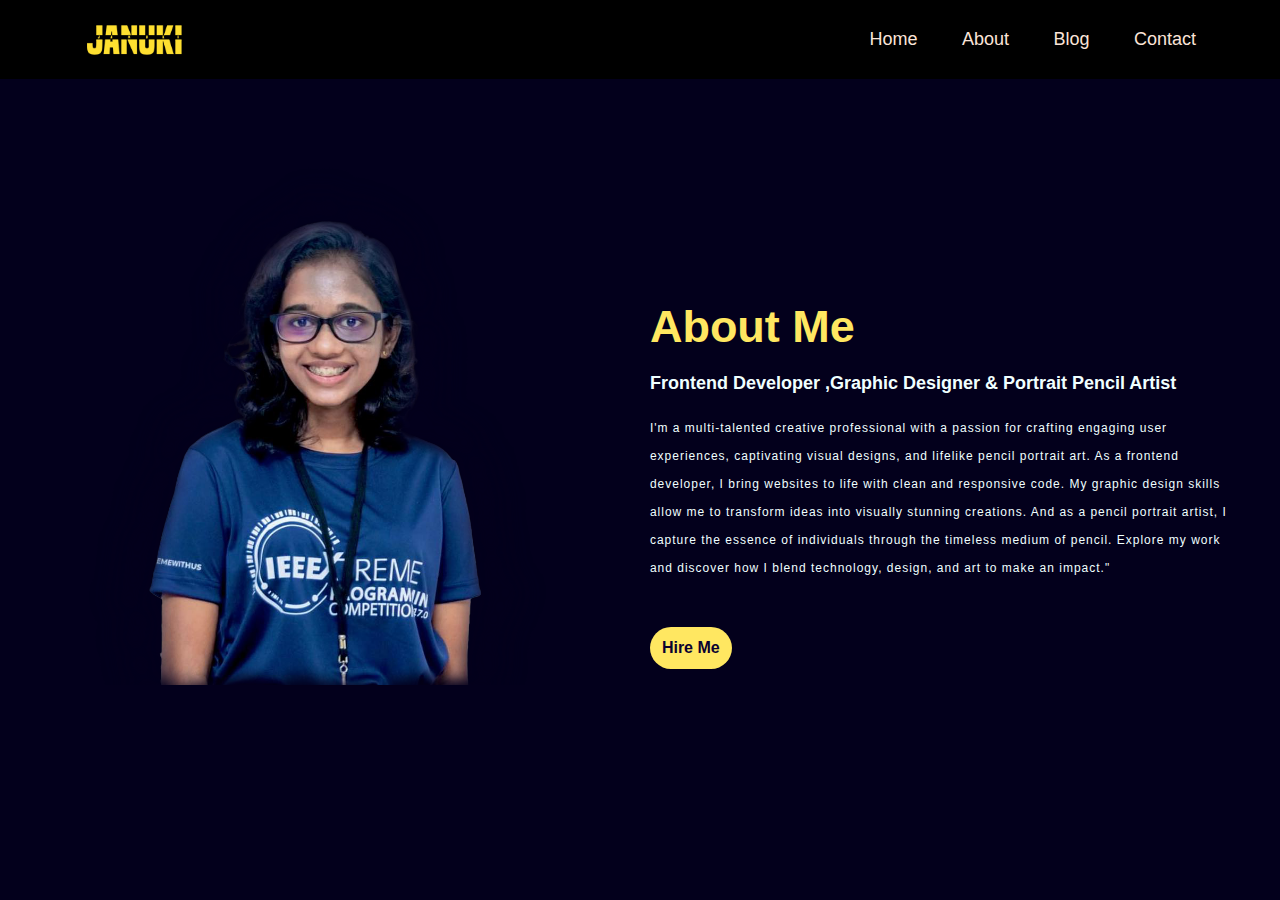
<file: about.html>
<!DOCTYPE html>
<html lang="en">
<head>
    <meta charset="UTF-8">
    <meta name="viewport" content="width=device-width, initial-scale=1.0">
    <title>Personal Portfolio</title>
    <link rel="stylesheet" href="styles.css">
    <link href='https://unpkg.com/boxicons@2.1.4/css/boxicons.min.css' rel='stylesheet'>
</head>
<body>
    <div class="navbar" id="navbar">
        <div class="container">
            <nav>
              <img src="./Images/logo.png" class="logo" alt="logo">
              <ul>
                <li><a href="./index.html">Home</a></li>
                <li><a href="./about.html">About</a></li>
                <li><a href="./blog.html">Blog</a></li>
                <li><a href="./contact.html">Contact</a></li>
              </ul>
            </nav>
        </div>
    </div>

    <section class="about">
        <div class="aboutContent">
            <img src="./Images/janu.png" alt="background">
            <div class="aboutMe">
                <h2>About Me</h2>
                <h4>Frontend Developer ,Graphic Designer & Portrait Pencil Artist</h4>
                <p> I'm a multi-talented creative professional with a passion for crafting engaging user experiences, captivating visual designs, and lifelike pencil portrait art. As a frontend developer, I bring websites to life with clean and responsive code. My graphic design skills allow me to transform ideas into visually stunning creations. And as a pencil portrait artist, I capture the essence of individuals through the timeless medium of pencil. Explore my work and discover how I blend technology, design, and art to make an impact."</p>
                <button type="button">Hire Me</button>
            </div>
        </div>
    </section>

</body>  
</html>
</file>
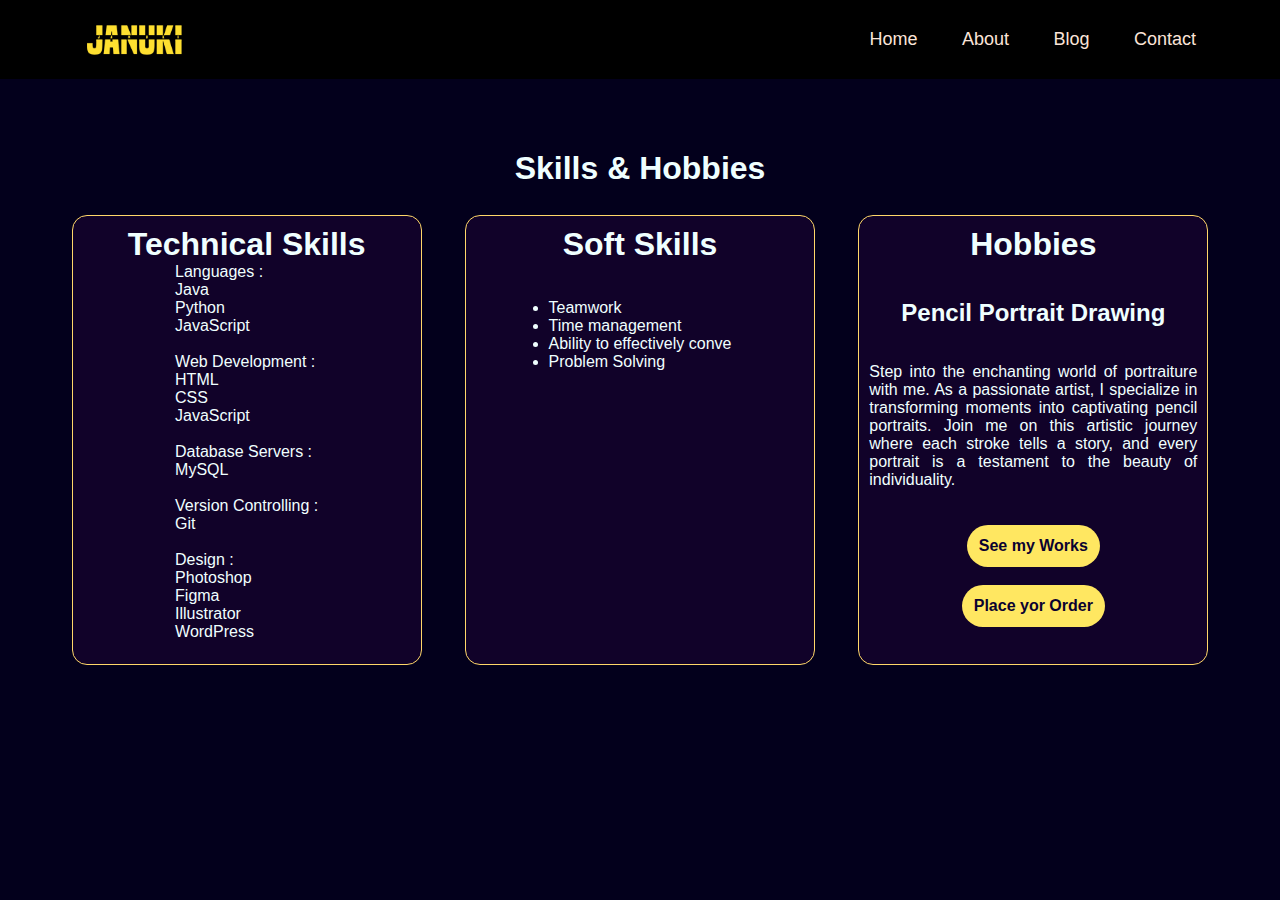
<file: blog.html>
<!DOCTYPE html>
<html lang="en">
<head>
    <meta charset="UTF-8">
    <meta name="viewport" content="width=device-width, initial-scale=1.0">
    <title>Document</title>
    <link rel="stylesheet" href="styles.css">
</head>
<body>
    <div class="navbar" id="navbar">
        <div class="container">
            <nav>
              <img src="./Images/logo.png" class="logo" alt="logo">
              <ul>
                <li><a href="./index.html">Home</a></li>
                <li><a href="./about.html">About</a></li>
                <li><a href="./blog.html">Blog</a></li>
                <li><a href="./contact.html">Contact</a></li>
              </ul>
            </nav>
        </div>
    </div>
    <section id="Blog">
        <h1 class="topics">Skills & Hobbies</h1><br>
        <div class="row">
          <div class="box">
            <h1 class="topics">Technical Skills</h1>
            <dl>
              <dt>Languages :</dt>
              <dd>Java</dd>
              <dd>Python</dd>
              <dd>JavaScript</dd><br>
              <dt>Web Development :</dt>
              <dd>HTML</dd>
              <dd>CSS</dd>
              <dd>JavaScript</dd><br>
              <dt>Database Servers :</dt>
              <dd>MySQL</dd><br>
              <dt>Version Controlling :</dt>
              <dd>Git</dd><br>
              <dt>Design :</dt>
              <dd>Photoshop</dd>
              <dd>Figma</dd>
              <dd>Illustrator</dd>
              <dd>WordPress</dd>
            </dl>
          </div>
          <div class="box">
            <h1 class="topics">Soft Skills</h1><br><br>
            <ul>
              <li>Teamwork</li>
              <li>Time management</li>
              <li>Ability to effectively conve</li>
              <li>Problem Solving</li>
            </ul>
          </div>
          <div class="box">
            <h1 class="topics">Hobbies</h1><br><br>
            <h2>Pencil Portrait Drawing</h2><br><br>
            <p>Step into the enchanting world of portraiture with me. As a passionate artist, I specialize in transforming moments into captivating pencil portraits. Join me on this artistic journey where each stroke tells a story, and every portrait is a testament to the beauty of individuality.</p><br><br>
            <button type="button">See my Works</button><br>
            <button type="button">Place yor Order</button>
          </div>
        </div>
    </section>
</body>
</html>
</file>
<file: styles.css>
*{
    margin: 0;
    padding: 0;
    box-sizing: border-box;
    font-family: Arial, Helvetica, sans-serif;
}

body{
    background: #03001c;
    color:azure ;
}
/* home page styles*/
#navbar{
    position: fixed;
    top: 0;
    left: 0;
    width: 100%;
    padding: 4.5px 5%;
    background: black;
    z-index: 4;
}
nav{
    display: flex;
    align-items: center;
    justify-content: space-between;
    flex-wrap: wrap;
}

nav ul li{
    display: inline-block;
    list-style: none;
    margin: 10px 20px;
}
nav ul li a{
    text-decoration:none;
    font-size: 18px;
    color: #FBE4D8;
    position: relative;
}
nav ul li a::after{
    content: '';
    width: 0;
    height: 3px;
    background: #854f6c;
    position: absolute;
    left: 0;
    bottom: -6px;
    transition: 0.5%;
}
nav ul li a:hover::after{
    width: 100%;
}
.logo{
    width: 140px;
    height: auto;
}
.home{
    display: flex;
    align-items: center;
    height: 100vh;
    padding: 0 8%;
}
.homeContent h1{
    font-size: 50px;
    font-weight: 700;
    padding-left: 20px;
    color: #ffe761;
    opacity: 0;
    animation: slideTop .7s ease forwards;
}
.homeContent p{
    font-size: 70px;
    font-weight: 700;
    opacity: 0;
    animation: slideTop .1s ease forwards;
    animation-delay: 1s;
}
.homeContent h4{
    font-family: 'Kdam Thmor Pro';
    animation: slideTop .7s ease forwards;

}
a{
    color: azure;
    text-decoration: none;
}
.homeSocialMedia{
    padding-left: 120px;
    margin-top: -200px;
    display: flex;

}
.homeSocialMedia .button1{
    display: inline-block;
    height: 60px;
    width: 59px;
    overflow: hidden;
    border-radius: 50px;
    cursor: pointer;
    box-shadow: 0px 10px 10px #2b2501;
    transition: all 0,3s ease-out;
    margin-right: 10px;
}
.homeSocialMedia .button1 .icon{
    display: inline-block;
    height: 60px;
    width: 60px;
    text-align: center;
    border-radius: 50%;
    box-sizing: border-box;
    line-height: 60px;
    transition: all 0.3s ease-out;
}


@keyframes slideTop{
    0%{
        transform: translateY(100px);
        opacity: 0;
    }
    100%{
        transform: translateY(0px);
        opacity: 1;
    }
}
@media screen and (max-width: 480px){
    .home img{
        margin-top: 10px;

    }
}
@media screen and (max-width: 480px){
    .home{
        width: 95%;
        height: auto;
        padding: 70px 0px;
        flex-direction: column;
    }
}

/* about page styles*/
.about{
    width: 100%;
    height: 100vh;
    display: flex;
    justify-content: center;
    align-items: center;
}
.about img{
    width: 530px;
    height: auto;
    margin-bottom: 60px;
    animation: slideRight 1s ease forwards;
}

.about .aboutContent img{
    width: auto;
    height: 530px;
    max-width: 96%;
}

.aboutMe{
    width: 600px;
    max-width: 96%;
    padding: 0 8px;
    margin-top: 70px;   
}

.aboutContent{
    width: 1280px;
    max-width: 95%;
    margin: 0 auto;
    display: flex;
    flex-wrap: wrap;
    align-items: center;
    justify-content: space-around;
}

.aboutMe h2{
    color : #ffe761;
    font-size: 45px;
    margin-bottom: 20px;
    text-transform: capitalize;
    animation: slideRight 2s ease forwards; 
}

.aboutMe h4{
    color: azure;
    font-size: 18px;
    margin-bottom: 20px;
    animation: slideRight 3s ease forwards; 

}

.aboutMe p{
    color: azure;
    font-size: 12px;
    line-height: 28px;
    letter-spacing: 1px;
    margin-bottom: 45px;
    animation: slideRight 4s ease forwards; 
}

button{
    background-color: #ffe761;
    border-radius: 30px;
    color: rgb(10, 1, 48);
    border: 2px solid transparent;
    box-shadow: 0 0 5px #ffe761, 0 0 10px #ffe761 0 0 15px #ffe761;
    text-decoration: none;
    padding: 10px;
    font-size: 16px;
    font-weight: bold;
    animation: slideRight 5s ease forwards; 
}

button:hover{
    transform: scale(1.2);
    background-color: transparent;
    border: 2px solid #ffe761;
    color: #ffe761;
    transition: 4s;
    cursor: pointer;
}

@keyframes slideRight{
    0%{
        transform: translateX(-100px);
        opacity: 0;
    }
    100%{
        transform: translateX(0px);
        opacity: 1;
    }
}

@media screen and (max-width: 480px){
    .about{
        width: 100%;
        height: auto;
        padding: 70px 0px;
    }
}

@media screen and (max-width: 480px){
    .about .aboutContent img{
        margin-top: 10px;
    }
}

/* contact page styles*/
form{
    background: #333146;
    width: 640px;
    margin: 70px auto;
    max-width: 95%;
    border-radius: 3px;
    padding: 56px 31px;
}

form .contact h2{
    letter-spacing: 5px;
    border-bottom: 1px solid white;
    display: inline-block;
    padding-bottom: 9px;
    margin-bottom: 34px;
}

form .details{
    display: flex;
    justify-content:space-between ;
}

form .details .info{
    display: flex;
    flex-direction: column;
    margin-bottom: 23px;
    width: 47%;
}

form label{
    display: block;
    font-size: 14px;
    letter-spacing: 3.5px;
    margin-bottom: 15px;
}

form .details .info input{
    border-radius: 5px;
    border: 1px solid white;
    outline: 0;
    padding: 14px;
    width: 100%;
    height: 44px;
    background: transparent;
    font-size: 16px;
}

form .message{
    margin-bottom: 24px;
}

form .message textarea{
    border-radius: 5px;
    border: 1px solid white;
    outline: 0;
    padding: 17px 16px;
    width: 100%;
    height: 140px;
    background: transparent;
    font-size: 16px;
}
form .submit{
    margin-bottom: 30px;
}
form .submit input{
    background: transparent;
    border-radius: 5px;
    border: 1px solid white;
    margin-right: 20px;
    outline: 0;
    cursor: pointer;
    letter-spacing: 3px;
    font-size: 14px;
    font-weight: 610px;
    height: 38px;
    padding: 0 20px;
    
}

form .submit input[type="submit"]{
    background-color: azure;
    color: #000003;
}

form .details .info input:focus, form .message textarea:focus, form .submit input[type="reset"]:hover, form .socialMedia a:hover{
    background-color: azure;
    color: #000003;
}

.SocialMedia .button1{
    display: inline-block;
    height: 60px;
    width: 59px;
    overflow: hidden;
    border-radius: 50px;
    cursor: pointer;
    box-shadow: 0px 10px 10px #030b29;
    transition: all 0,3s ease-out;
    margin-right: 10px;
}
.SocialMedia .button1 .icon{
    display: inline-block;
    height: 60px;
    width: 60px;
    text-align: center;
    border-radius: 50%;
    box-sizing: border-box;
    line-height: 60px;
    transition: all 0.3s ease-out;
}


@media (max-width:480px){
    form .details{
        flex-direction: column;
    }
    form .details .info{
        width: 100%;
    }
    form .submit{
        display: flex;
        flex-direction: column;
    }
    form .submit input{
        margin-bottom: 7px;
        width: 100%;
    }
}

/* blog page styles*/
#Blog{
    display: flex;
    flex-direction: column;
    padding: 50px;
    margin-top: 100px;
}
.row{
    display: flex;
    justify-content: space-around;
    flex-wrap: wrap;
    box-sizing: border-box;
}
.box{
    display: flex;
    flex-direction: column;
    width: 350px;
    height: 450px;
    border: 1px solid #ffd769;
    margin: 10px;
    align-items: center;
    text-align: justify;
    padding: 10px;
    border-radius: 15px;
    background: linear-gradient(to top, white 50%, #110229 50%);
    background-size: 100% 200%;
    transition: all .7s;
}
.box:hover{
    background-position: left bottom;
    color: #ffd769;
    border: none;
    box-shadow: 0 0 20px #f5e9c9;
}
dd{
    align-items: center;
}
#Blog h1{
    text-align: center;
}
</file>
